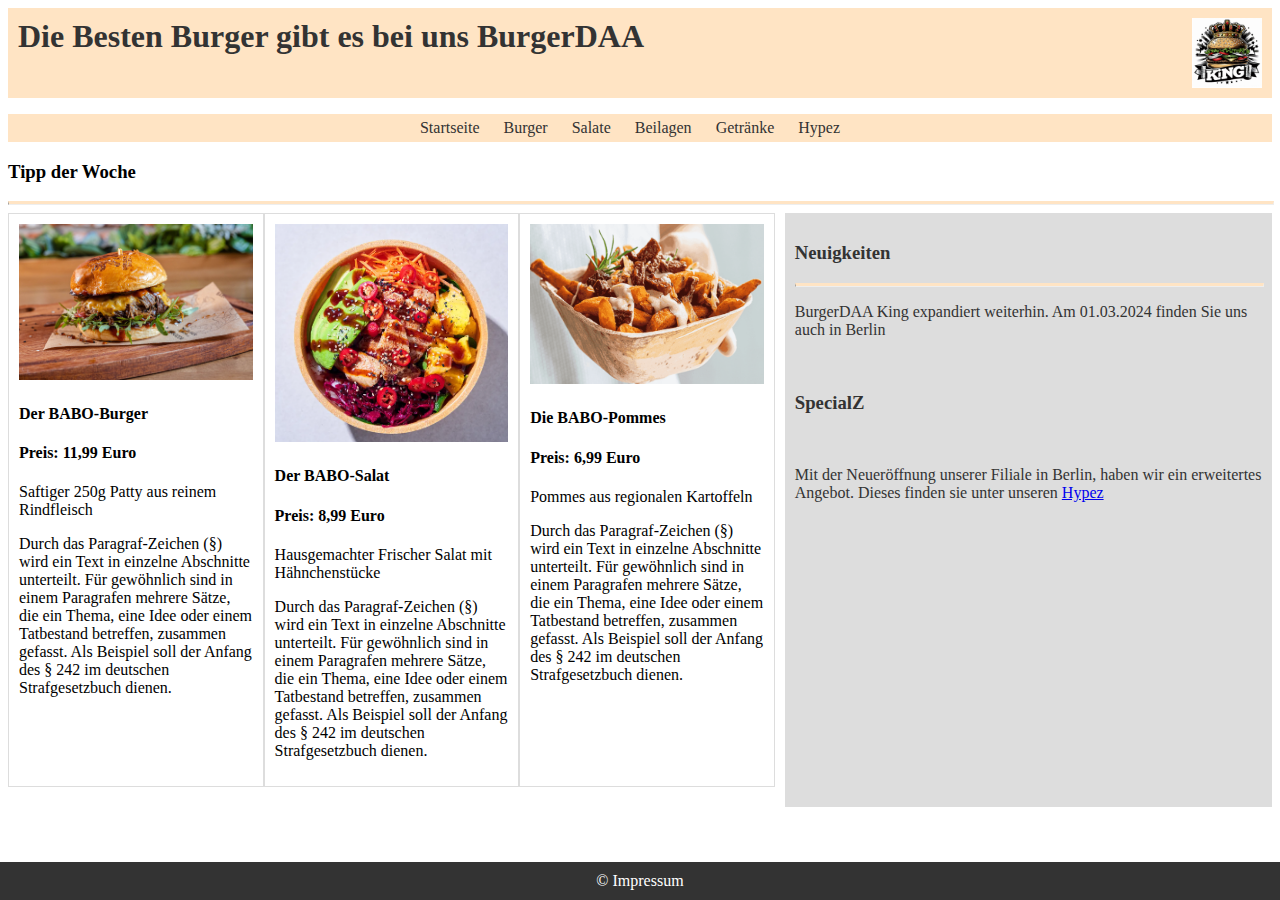
<file: index.html>
<!DOCTYPE html>
<html lang="en">
<head>
    <meta charset="UTF-8">
    <meta name="viewport" content="width=device-width, initial-scale=1.0">
    <title>BurgerDAA Region5</title>
    <link rel="stylesheet" href="assets\CSS\style.css">

</head>
<body>

<header> 

        <h1>Die Besten Burger gibt es bei uns BurgerDAA</h1>

        <img src="assets\Images\Bürger.png" alt="Bürger">

</header>

<nav class="sitenav">
<ul class="sitenav-list">
    <li ><a href="index.html">Startseite</a>
    </li>
    <li ><a href="Burger.html">Burger</a>
    </li>
    <li ><a href="Salate.html">Salate</a>
    </li>
    <li ><a href="Beilagen.html">Beilagen</a>
    </li>
    <li ><a href="Getränke.html">Getränke</a>
    </li>
    <li ><a href="Burgerslider.html">Hypez</a>
    </li>

</ul>
</nav>

<main>

<div class="content">


    <h3> Tipp der Woche</h3>
    <hr>
    
    <div class="produkte">
        <!--Produkt1--> 
        <div class="produktblatt">
        <img src="assets\Images\Babobürger.png" alt="babobürger" width="500px">
            <h4> Der BABO-Burger</h4>
            <h4>Preis: 11,99 Euro</h4>
            <p>Saftiger 250g Patty aus reinem Rindfleisch</p>
            <p>Durch das Paragraf-Zeichen (§) wird ein Text in einzelne Abschnitte unterteilt. 
            Für gewöhnlich sind in einem Paragrafen mehrere Sätze, die ein Thema, eine Idee oder einem Tatbestand betreffen, 
            zusammen gefasst. Als Beispiel soll der Anfang des § 242 im deutschen Strafgesetzbuch dienen.</p>
        </div>

        <!--Produkt2--> 
        <div class="produktblatt">
            <img src="assets\Images\BaboSalat.png" alt="babobürger" width="500px">
                <h4> Der BABO-Salat</h4>
                <h4>Preis: 8,99 Euro</h4>
                <p>Hausgemachter Frischer Salat mit Hähnchenstücke</p>
                <p>Durch das Paragraf-Zeichen (§) wird ein Text in einzelne Abschnitte unterteilt. 
                Für gewöhnlich sind in einem Paragrafen mehrere Sätze, die ein Thema, eine Idee oder einem Tatbestand betreffen, 
                zusammen gefasst. Als Beispiel soll der Anfang des § 242 im deutschen Strafgesetzbuch dienen.</p>
            </div>

        <!--Produkt3--> 
        <div class="produktblatt">
            <img src="assets\Images\Babopommes.png" alt="babobürger" width="500px">
                <h4> Die BABO-Pommes</h4>
                <h4>Preis: 6,99 Euro</h4>
                <p>Pommes aus regionalen Kartoffeln </p>
                <p>Durch das Paragraf-Zeichen (§) wird ein Text in einzelne Abschnitte unterteilt. 
                Für gewöhnlich sind in einem Paragrafen mehrere Sätze, die ein Thema, eine Idee oder einem Tatbestand betreffen, 
                zusammen gefasst. Als Beispiel soll der Anfang des § 242 im deutschen Strafgesetzbuch dienen.</p>
            </div>

            <aside>
                <h3> Neuigkeiten </h3>
                <hr>
                <p> BurgerDAA King expandiert weiterhin. Am 01.03.2024 finden Sie uns auch in Berlin</p>
                <br>
                <h3>SpecialZ</h3>
                <br>
                <p>Mit der Neueröffnung unserer Filiale in Berlin, haben wir ein erweitertes Angebot. Dieses finden sie unter unseren <a href="Burgerslider.html">Hypez</a></p>

            </aside>
            
    </div>
</div>
</main>

<footer> &copy; Impressum </footer>
    

</body>
</html>
</file>
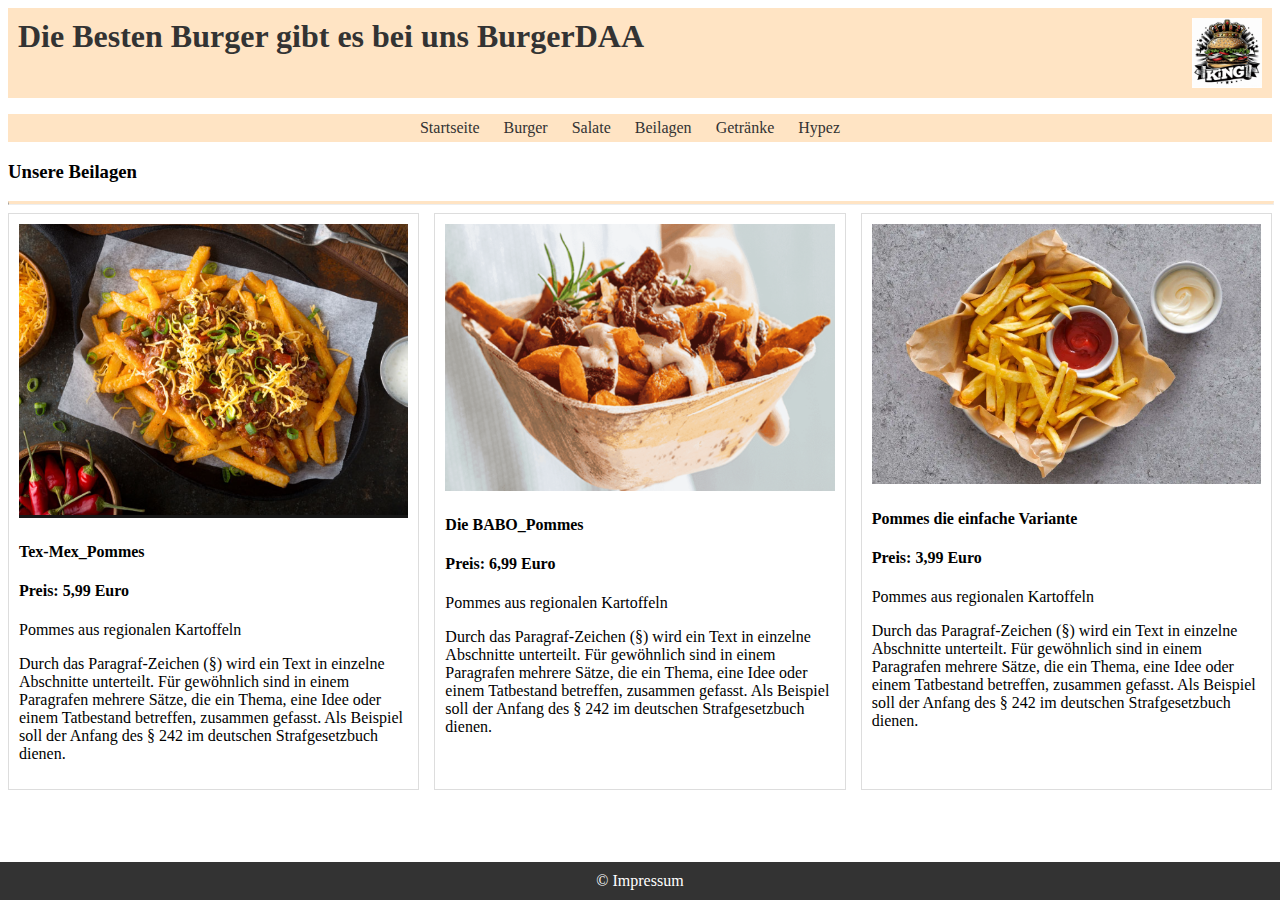
<file: Beilagen.html>
<!DOCTYPE html>
<html lang="en">
<head>
    <meta charset="UTF-8">
    <meta name="viewport" content="width=device-width, initial-scale=1.0">
    <title>BurgerDAA Region5</title>
    <link rel="stylesheet" href="assets\CSS\style.css">

</head>
<body>

<header> 

        <h1>Die Besten Burger gibt es bei uns BurgerDAA</h1>

        <img src="assets\Images\Bürger.png" alt="Bürger">

</header>

<nav class="sitenav">
<ul class="sitenav-list">
    <li ><a href="index.html">Startseite</a>
    </li>
    <li ><a href="Burger.html">Burger</a>
    </li>
    <li ><a href="Salate.html">Salate</a>
    </li>
    <li ><a href="Beilagen.html">Beilagen</a>
    </li>
    <li ><a href="Getränke.html">Getränke</a>
    </li>
    <li ><a href="Burgerslider.html">Hypez</a>
    </li>


</ul>
</nav>

<main>

<div class="content">

    <h3 class="Salatüberschrift"> Unsere Beilagen</h3>
    <hr>
    
    <div class="produkte-seite">
        <!--Produkt1--> 
        <div class="produktblatt">
        <img src="assets\Images\Tex-Mex-Pommes.png" alt="babobürger" width="500px">
            <h4> Tex-Mex_Pommes</h4>
            <h4>Preis: 5,99 Euro</h4>
            <p>Pommes aus regionalen Kartoffeln </p>
            <p>Durch das Paragraf-Zeichen (§) wird ein Text in einzelne Abschnitte unterteilt. 
            Für gewöhnlich sind in einem Paragrafen mehrere Sätze, die ein Thema, eine Idee oder einem Tatbestand betreffen, 
            zusammen gefasst. Als Beispiel soll der Anfang des § 242 im deutschen Strafgesetzbuch dienen.</p>
        </div>

        <!--Produkt2--> 
        <div class="produktblatt">
            <img src="assets\Images\Babopommes.png" alt="babobürger" width="500px">
                <h4> Die BABO_Pommes</h4>
                <h4>Preis: 6,99 Euro</h4>
                <p>Pommes aus regionalen Kartoffeln </p>
                <p>Durch das Paragraf-Zeichen (§) wird ein Text in einzelne Abschnitte unterteilt. 
                Für gewöhnlich sind in einem Paragrafen mehrere Sätze, die ein Thema, eine Idee oder einem Tatbestand betreffen, 
                zusammen gefasst. Als Beispiel soll der Anfang des § 242 im deutschen Strafgesetzbuch dienen.</p>
            </div>

        <!--Produkt3--> 
        <div class="produktblatt">
            <img src="assets\Images\Pommes RW.png" alt="babobürger" width="500px">
                <h4> Pommes die einfache Variante</h4>
                <h4>Preis: 3,99 Euro</h4>
                <p>Pommes aus regionalen Kartoffeln </p>
                <p>Durch das Paragraf-Zeichen (§) wird ein Text in einzelne Abschnitte unterteilt. 
                Für gewöhnlich sind in einem Paragrafen mehrere Sätze, die ein Thema, eine Idee oder einem Tatbestand betreffen, 
                zusammen gefasst. Als Beispiel soll der Anfang des § 242 im deutschen Strafgesetzbuch dienen.</p>
            </div>
            
    </div>
</div>
</main>

<footer> &copy; Impressum </footer>
    

</body>
</html>
</file>
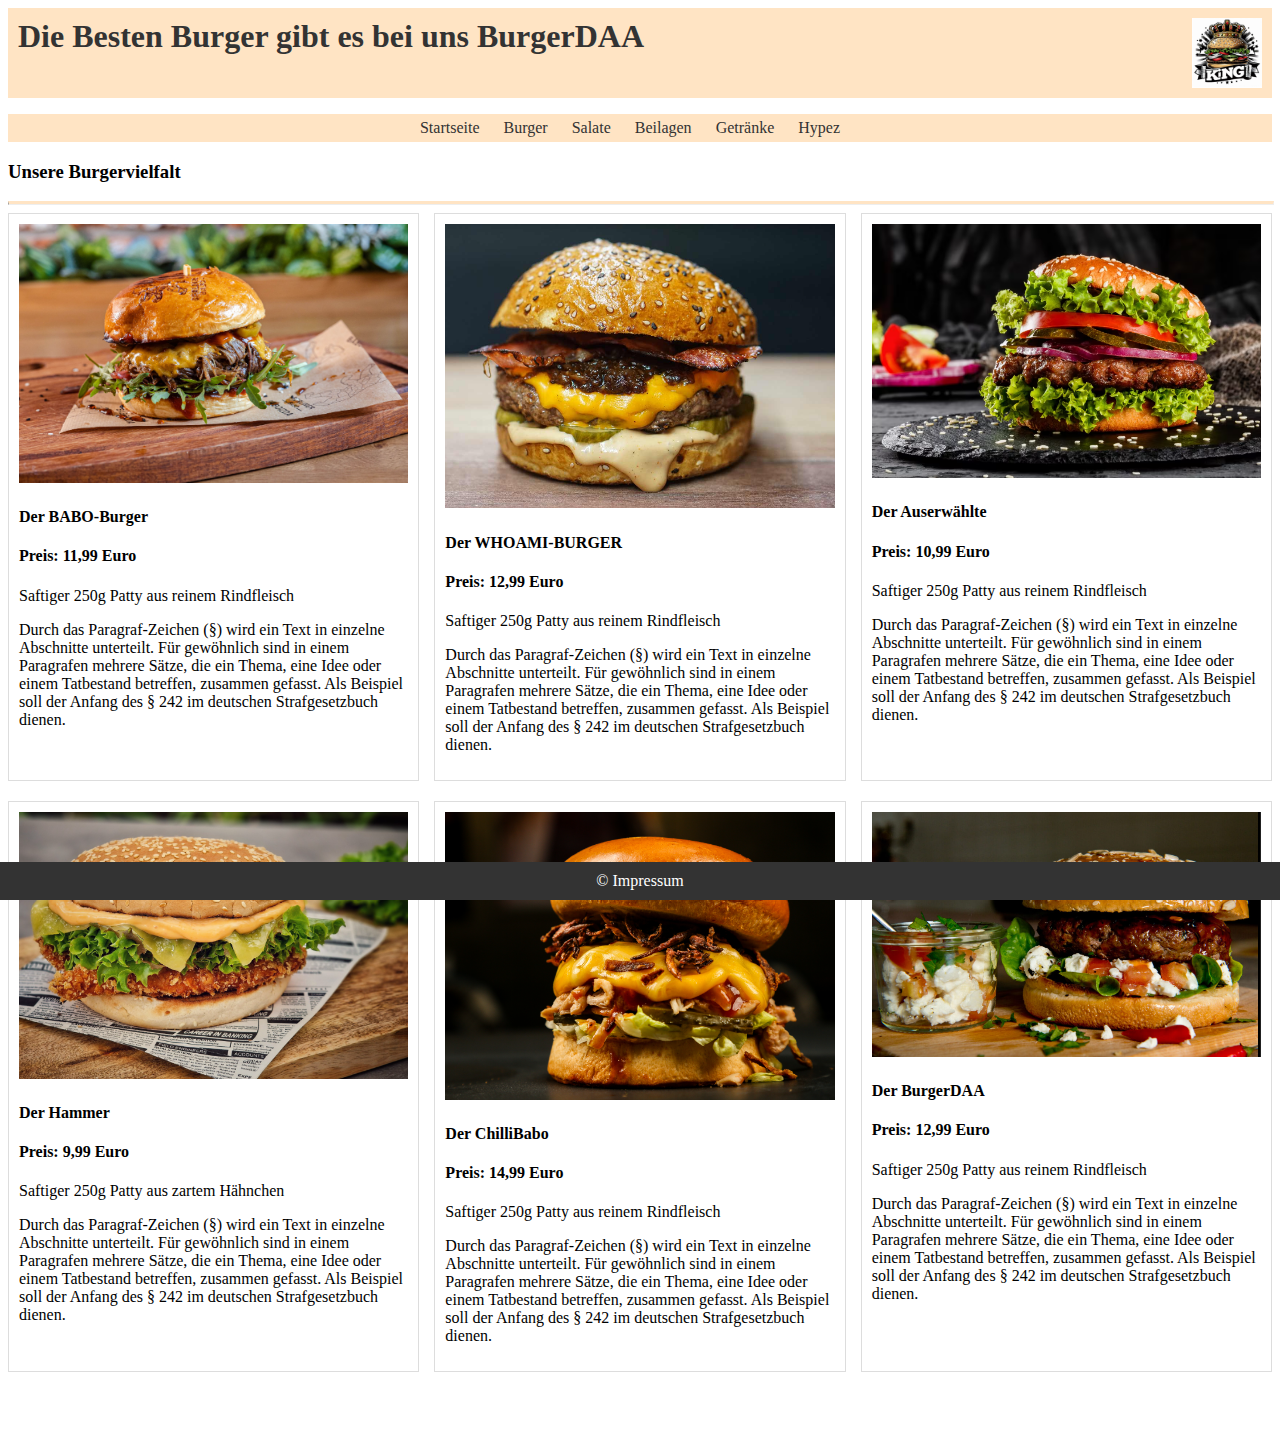
<file: Burger.html>
<!DOCTYPE html>
<html lang="en">
<head>
    <meta charset="UTF-8">
    <meta name="viewport" content="width=device-width, initial-scale=1.0">
    <title>BurgerDAA Region5</title>
    <link rel="stylesheet" href="assets\CSS\style.css">

</head>
<body>

<header> 

        <h1>Die Besten Burger gibt es bei uns BurgerDAA</h1>

        <img src="assets\Images\Bürger.png" alt="Bürger">

</header>

<nav class="sitenav">
<ul class="sitenav-list">
    <li ><a href="index.html">Startseite</a>
    </li>
    <li ><a href="Burger.html">Burger</a>
    </li>
    <li ><a href="Salate.html">Salate</a>
    </li>
    <li ><a href="Beilagen.html">Beilagen</a>
    </li>
    <li ><a href="Getränke.html">Getränke</a>
    </li>
    <li ><a href="Burgerslider.html">Hypez</a>
    </li>

</ul>
</nav>

<main>

<div class="content">
    <h3 class="Salatüberschrift"> Unsere Burgervielfalt </h3>
    <hr>
    
    <div class="produkte-seite">
        <!--Produkt1--> 
        <div class="produktblatt">
        <img src="assets\Images\Babobürger.png" alt="babobürger" width="500px">
            <h4> Der BABO-Burger</h4>
            <h4>Preis: 11,99 Euro</h4>
            <p>Saftiger 250g Patty aus reinem Rindfleisch</p>
            <p>Durch das Paragraf-Zeichen (§) wird ein Text in einzelne Abschnitte unterteilt. 
            Für gewöhnlich sind in einem Paragrafen mehrere Sätze, die ein Thema, eine Idee oder einem Tatbestand betreffen, 
            zusammen gefasst. Als Beispiel soll der Anfang des § 242 im deutschen Strafgesetzbuch dienen.</p>
        </div>

        <!--Produkt2--> 
        <div class="produktblatt">
            <img src="assets\Images\Burger2.png" alt="babobürger" width="500px">
                <h4> Der WHOAMI-BURGER</h4>
                <h4>Preis: 12,99 Euro</h4>
                <p>Saftiger 250g Patty aus reinem Rindfleisch</p>
                <p>Durch das Paragraf-Zeichen (§) wird ein Text in einzelne Abschnitte unterteilt. 
                Für gewöhnlich sind in einem Paragrafen mehrere Sätze, die ein Thema, eine Idee oder einem Tatbestand betreffen, 
                zusammen gefasst. Als Beispiel soll der Anfang des § 242 im deutschen Strafgesetzbuch dienen.</p>
            </div>

        <!--Produkt3--> 
        <div class="produktblatt">
            <img src="assets\Images\Burger3.png" alt="babobürger" width="500px">
                <h4> Der Auserwählte</h4>
                <h4>Preis: 10,99 Euro</h4>
                <p>Saftiger 250g Patty aus reinem Rindfleisch</p>
                <p>Durch das Paragraf-Zeichen (§) wird ein Text in einzelne Abschnitte unterteilt. 
                Für gewöhnlich sind in einem Paragrafen mehrere Sätze, die ein Thema, eine Idee oder einem Tatbestand betreffen, 
                zusammen gefasst. Als Beispiel soll der Anfang des § 242 im deutschen Strafgesetzbuch dienen.</p>
            </div>

        <!--Produkt4--> 
        <div class="produktblatt">
            <img src="assets\Images\Burger4.png" alt="babobürger" width="500px">
                <h4> Der Hammer</h4>
                <h4>Preis: 9,99 Euro</h4>
                <p>Saftiger 250g Patty aus zartem Hähnchen</p>
                <p>Durch das Paragraf-Zeichen (§) wird ein Text in einzelne Abschnitte unterteilt. 
                Für gewöhnlich sind in einem Paragrafen mehrere Sätze, die ein Thema, eine Idee oder einem Tatbestand betreffen, 
                zusammen gefasst. Als Beispiel soll der Anfang des § 242 im deutschen Strafgesetzbuch dienen.</p>
            </div>

            <!--Produkt5--> 
            <div class="produktblatt">
                <img src="assets\Images\Burger5.png" alt="babobürger" width="500px">
                    <h4> Der ChilliBabo</h4>
                    <h4>Preis: 14,99 Euro</h4>
                    <p>Saftiger 250g Patty aus reinem Rindfleisch</p>
                    <p>Durch das Paragraf-Zeichen (§) wird ein Text in einzelne Abschnitte unterteilt. 
                    Für gewöhnlich sind in einem Paragrafen mehrere Sätze, die ein Thema, eine Idee oder einem Tatbestand betreffen, 
                    zusammen gefasst. Als Beispiel soll der Anfang des § 242 im deutschen Strafgesetzbuch dienen.</p>
                </div>

        <!--Produkt6--> 
        <div class="produktblatt">
            <img src="assets\Images\Burger6.png" alt="babobürger" width="500px">
                <h4> Der BurgerDAA</h4>
                <h4>Preis: 12,99 Euro</h4>
                <p>Saftiger 250g Patty aus reinem Rindfleisch</p>
                <p>Durch das Paragraf-Zeichen (§) wird ein Text in einzelne Abschnitte unterteilt. 
                Für gewöhnlich sind in einem Paragrafen mehrere Sätze, die ein Thema, eine Idee oder einem Tatbestand betreffen, 
                zusammen gefasst. Als Beispiel soll der Anfang des § 242 im deutschen Strafgesetzbuch dienen.</p>
            </div>
            
    </div>
</div>
</main>

<footer> &copy; Impressum </footer>
    

</body>
</html>
</file>
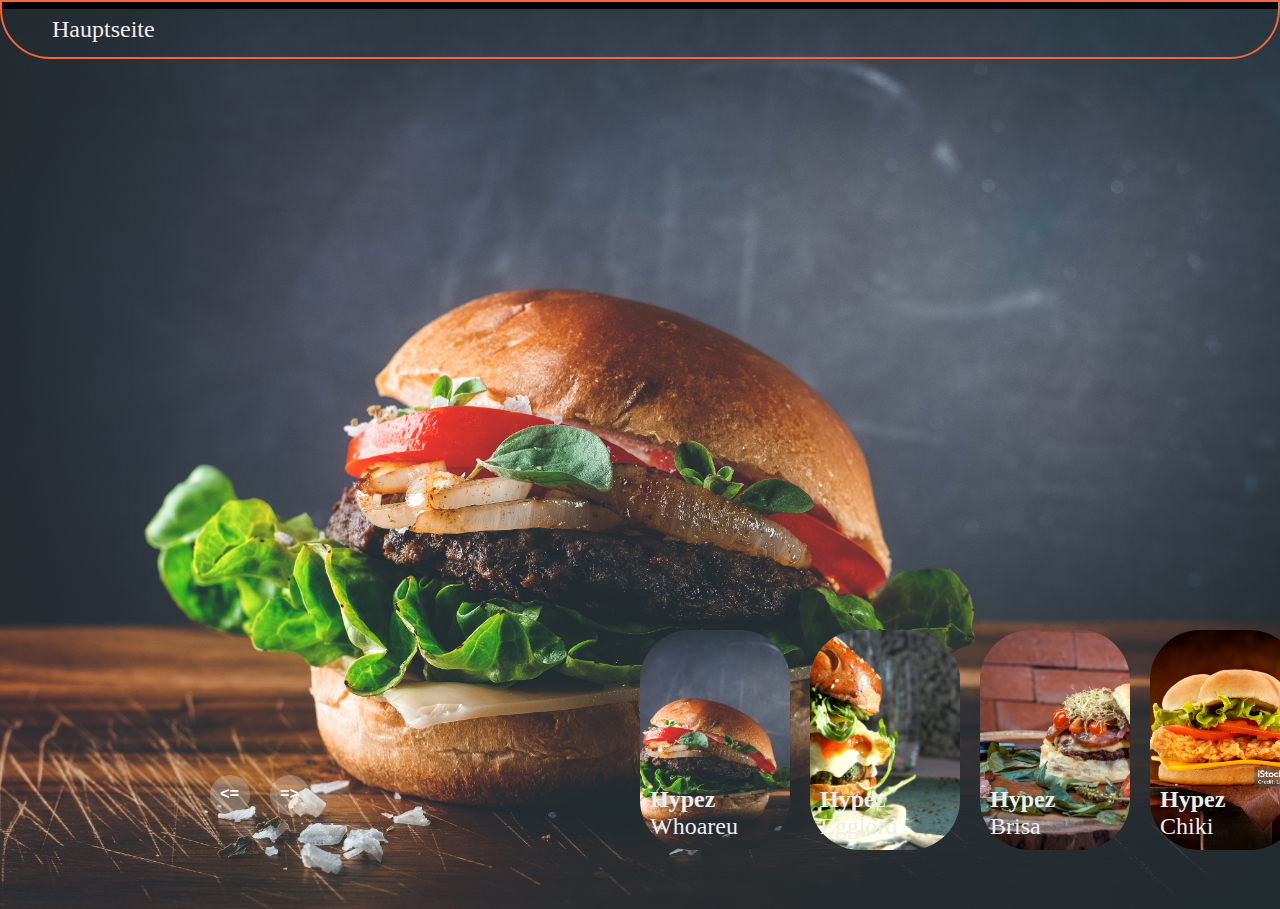
<file: Burgerslider.html>
<!DOCTYPE html>
<html lang="en">

<head>
    <meta charset="UTF-8">
    <meta name="viewport" content="width=device-width, initial-scale=1.0">
    <link rel="stylesheet" href="assets\CSS\styleburger.css">
    <title>HypeZ</title>
</head>

<body>
    <!--header-->
    <header>
        <nav class="kopf">
            <a href="index.html">Hauptseite</a>
        </nav>
        <img class="logo" src="assets\Images\Bürger.png" alt="Bürger">
    </header>
    <!--Carousel-->
    <div class="carousel">
        <!--list item-->
        <div class="list">
            <div class="item">
                <img src="assets\Images\burger1.jpg">
                <div class="content">
                    <div class="author">Hypez</div>
                    <div class="title">Whoareu</div>
                    <div class="topic">8,99</div>
                    <div class="des">Ganz Neu unser Whoareu Burger mit 350g Rindfleischpatty,frischen Zwiebeln,Salat,Tomate und einem Maasdammer-Käse.</div>
                    <div class="buttons">
                        <button>See More</button>
                        <button>Subscribe</button>
                    </div>
                </div>
            </div>
            <div class="item">
                <img src="assets\Images\burger2.jpg">
                <div class="content">
                    <div class="author">Hypez</div>
                    <div class="title">Egglord</div>
                    <div class="topic">9,99</div>
                    <div class="des">Unser neuer Egglord besteht aus einem frischen Hefepatty mit geschmolzenem Gauda, einem Ruccola Salat und einem 300g Black Angus Patty.Agerundet wird das ganze mit einem Spiegelei.</div>
                    <div class="buttons">
                        <button>See More</button>
                        <button>Subscribe</button>
                    </div>
                </div>
            </div>
            <div class="item">
                <img src="assets\Images\burger3.jpg">
                <div class="content">
                    <div class="author">Hypez</div>
                    <div class="title">8,99</div>
                    <div class="topic">Brisa</div>
                    <div class="des">Für unser Schnützmäulchen haben wir frisch den Brisaburger. Für die süsse sorgt das Brioche-Zwiebel-Bun, welches mi einem 150g Rindfleischpatty,einem Schweizer Schmelzkäse,frischen Datteltomaten,Hirschsalami und etwas Kraut garniert wird.</div>
                    <div class="buttons">
                        <button>See More</button>
                        <button>Subscribe</button>
                    </div>
                </div>
            </div>
            <div class="item">
                <img src="assets\Images\burger4.jpg">
                <div class="content">
                    <div class="author">Hypez</div>
                    <div class="title">Chiki</div>
                    <div class="topic">6,99</div>
                    <div class="des">Unser Klassiker unter den Hypez ist der Chiki-Burger,dieser besteht aus einem Cross-Chickenpatty mit Cheddar,Tomate und frischem Kopfsalat.</div>
                    <div class="buttons">
                        <button>See More</button>
                        <button>Subscribe</button>
                    </div>
                </div>
            </div>
            <div class="item">
                <img src="assets\Images\burger5.jpg">
                <div class="content">
                    <div class="author">Hypez</div>
                    <div class="title">LiL King</div>
                    <div class="topic">7,99</div>
                    <div class="des">Unser LiL King besteht aus Kopfsalat,Tomate,Gurke,Schmelzgauda,roten Zwiebeln und einem kompakten 350g Black Angus Rindfleischpatty.Umrundet wird das ganze von unserem Sesam-Körner Bun.</div>
                    <div class="buttons">
                        <button>See More</button>
                        <button>Subscribe</button>
                    </div>
                </div>
            </div>
        </div>
    </div>
<!--Thumbnail-->
<div class="thumbnail">
    <div class="item">
        <img src="assets\Images\burger1.jpg">
        <div class="content">
            <div class="title">
                Hypez
            </div>
            <div class="des">Whoareu</div>
        </div>
    </div>
    <div class="item">
        <img src="assets\Images\burger2.jpg">
        <div class="content">
            <div class="title">
                Hypez
            </div>
            <div class="des">Egglord</div>
        </div>
    </div>
    <div class="item">
        <img src="assets\Images\burger3.jpg">
        <div class="content">
            <div class="title">
                Hypez
            </div>
            <div class="des">Brisa</div>
        </div>
    </div>
    <div class="item">
        <img src="assets\Images\burger4.jpg">
        <div class="content">
            <div class="title">
                Hypez
            </div>
            <div class="des">Chiki</div>
        </div>
    </div>
    <div class="item">
        <img src="assets\Images\burger5.jpg">
        <div class="content">
            <div class="title">
                Hyez
            </div>
        <div class="des">LiL King</div>
        </div>
    </div>
</div>
        <!--Arrows-->
        <div class="arrows">
            <button id="prev"><=</button>
            <button id="next">=></button>
        </div>
        <div class="time"></div>
    <script src = "assets\Javascript\appburger.js"></script>
</body>
</file>
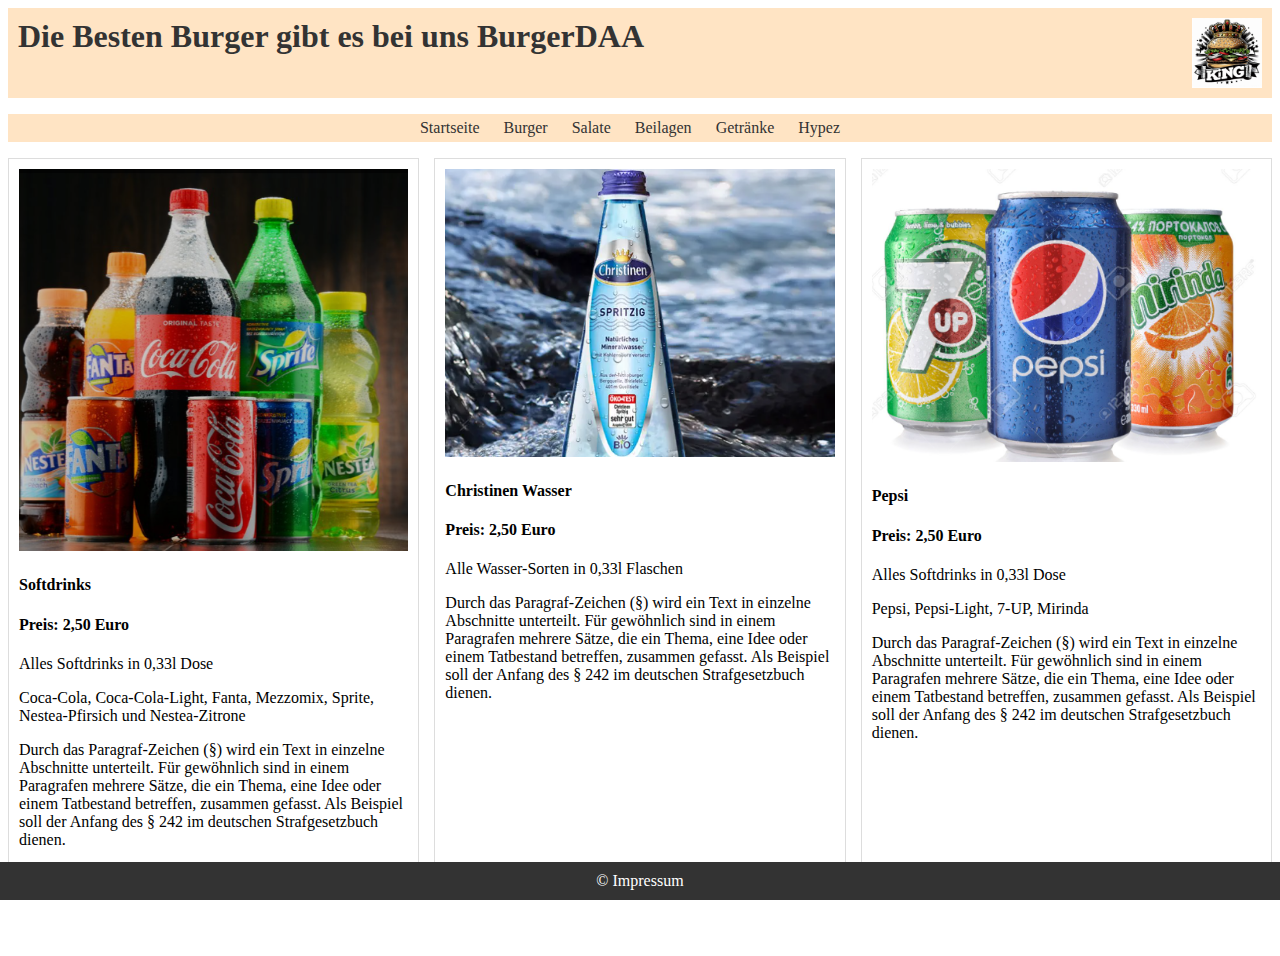
<file: Getränke.html>
<!DOCTYPE html>
<html lang="en">
<head>
    <meta charset="UTF-8">
    <meta name="viewport" content="width=device-width, initial-scale=1.0">
    <title>BurgerDAA Region5</title>
    <link rel="stylesheet" href="assets\CSS\style.css">

</head>
<body>

<header> 

        <h1>Die Besten Burger gibt es bei uns BurgerDAA</h1>

        <img src="assets\Images\Bürger.png" alt="Bürger">

</header>

<nav class="sitenav">
<ul class="sitenav-list">
    <li ><a href="index.html">Startseite</a>
    </li>
    <li ><a href="Burger.html">Burger</a>
    </li>
    <li ><a href="Salate.html">Salate</a>
    </li>
    <li ><a href="Beilagen.html">Beilagen</a>
    </li>
    <li ><a href="Getränke.html">Getränke</a>
    </li>
    <li ><a href="Burgerslider.html">Hypez</a>
    </li>


</ul>
</nav>

<main>

<div class="content">

    <div class="produkte">
        <!--Produkt1--> 
        <div class="produktblatt">
        <img src="assets\Images\Softdrinks.png" alt="babobürger" width="500px">
            <h4> Softdrinks</h4>
            <h4>Preis: 2,50 Euro</h4>
            <p>Alles Softdrinks in 0,33l Dose</p>
            <p>Coca-Cola, Coca-Cola-Light, Fanta, Mezzomix, Sprite, Nestea-Pfirsich und Nestea-Zitrone</p>
            <p>Durch das Paragraf-Zeichen (§) wird ein Text in einzelne Abschnitte unterteilt. 
            Für gewöhnlich sind in einem Paragrafen mehrere Sätze, die ein Thema, eine Idee oder einem Tatbestand betreffen, 
            zusammen gefasst. Als Beispiel soll der Anfang des § 242 im deutschen Strafgesetzbuch dienen.</p>
        </div>

        <!--Produkt2--> 
        <div class="produktblatt">
            <img src="assets\Images\Christinen Wasser.png" alt="babobürger" width="500px">
                <h4> Christinen Wasser</h4>
                <h4>Preis: 2,50 Euro</h4>
                <p>Alle Wasser-Sorten in 0,33l Flaschen</p>
                <p>Durch das Paragraf-Zeichen (§) wird ein Text in einzelne Abschnitte unterteilt. 
                Für gewöhnlich sind in einem Paragrafen mehrere Sätze, die ein Thema, eine Idee oder einem Tatbestand betreffen, 
                zusammen gefasst. Als Beispiel soll der Anfang des § 242 im deutschen Strafgesetzbuch dienen.</p>
            </div>

        <!--Produkt3--> 
        <div class="produktblatt">
            <img src="assets\Images\pepsi.png" alt="babobürger" width="500px">
                <h4> Pepsi</h4>
                <h4>Preis: 2,50 Euro</h4>
                <p>Alles Softdrinks in 0,33l Dose</p>
                <p>Pepsi, Pepsi-Light, 7-UP, Mirinda</p>
                <p>Durch das Paragraf-Zeichen (§) wird ein Text in einzelne Abschnitte unterteilt. 
                Für gewöhnlich sind in einem Paragrafen mehrere Sätze, die ein Thema, eine Idee oder einem Tatbestand betreffen, 
                zusammen gefasst. Als Beispiel soll der Anfang des § 242 im deutschen Strafgesetzbuch dienen.</p>
            </div>
            
    </div>
</div>
</main>

<footer> &copy; Impressum </footer>
    

</body>
</html>
</file>
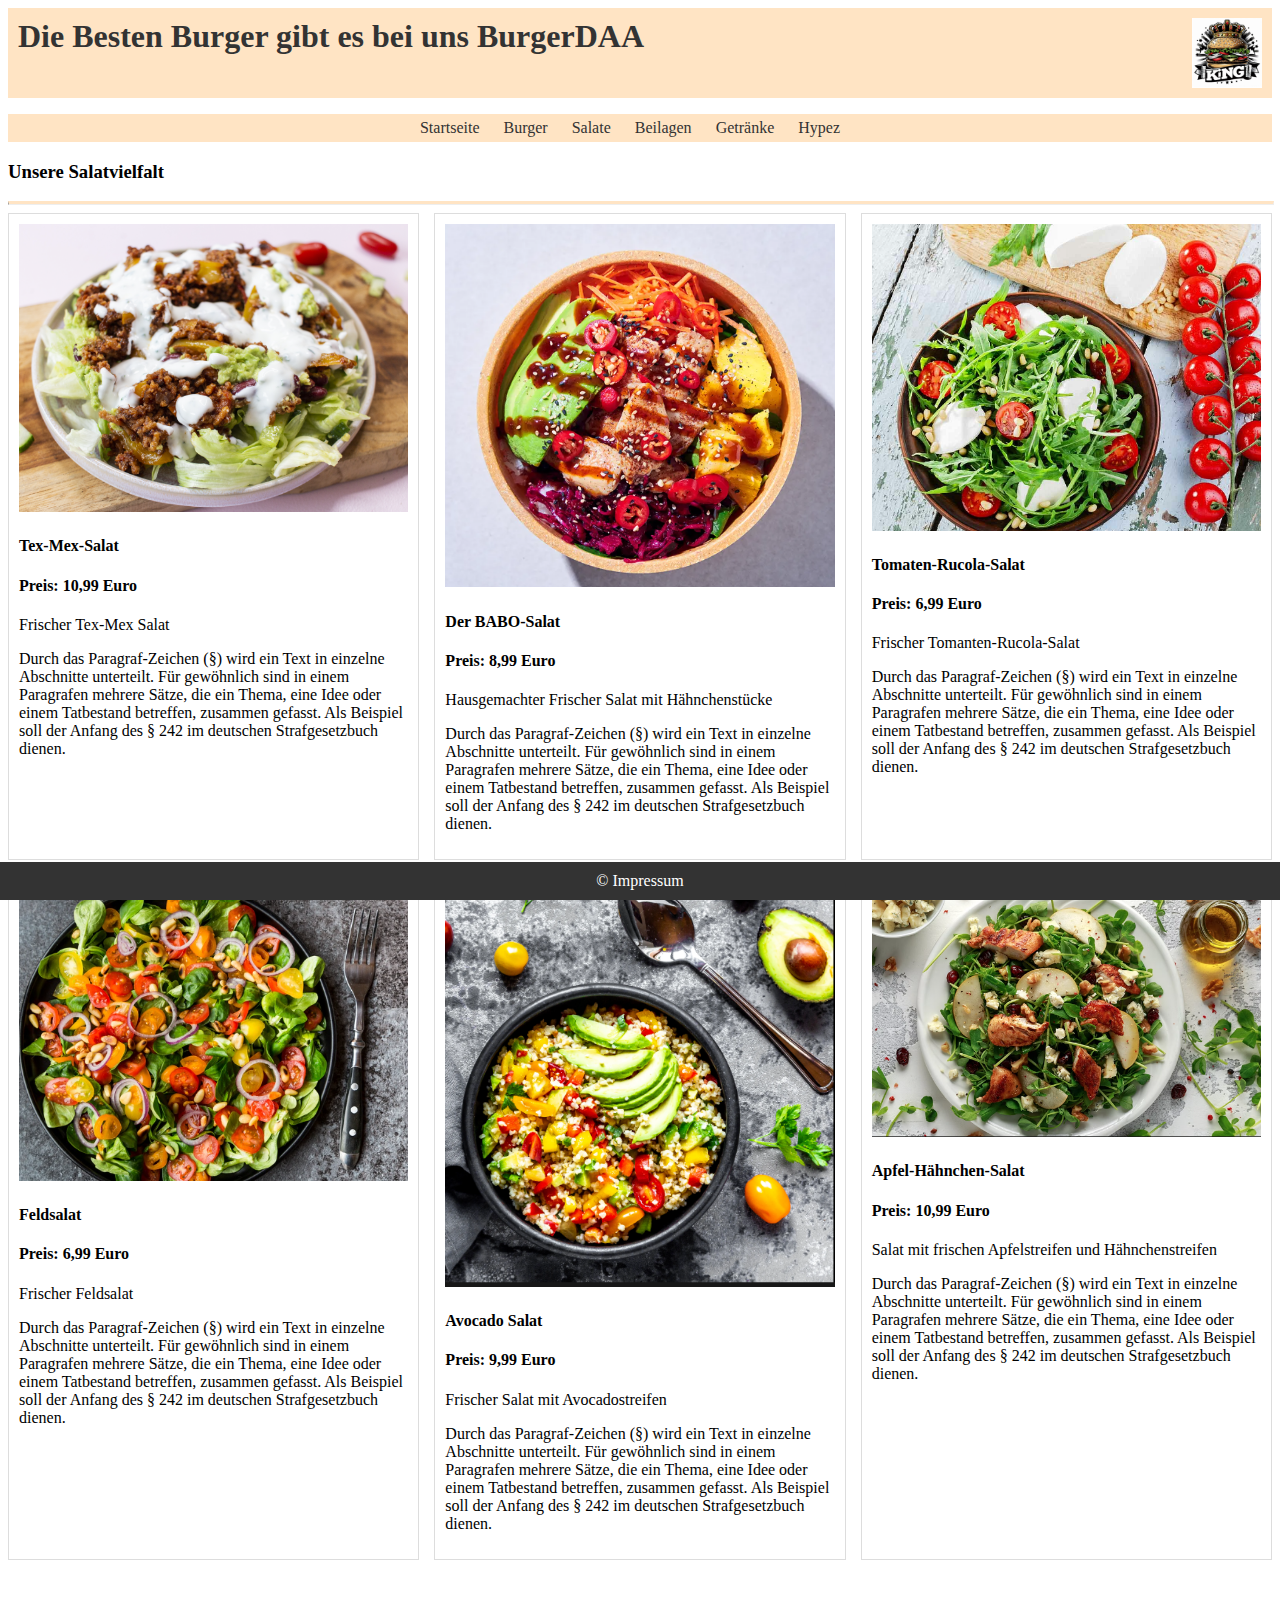
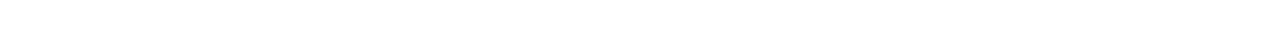
<file: Salate.html>
<!DOCTYPE html>
<html lang="en">
<head>
    <meta charset="UTF-8">
    <meta name="viewport" content="width=device-width, initial-scale=1.0">
    <title>BurgerDAA Region5</title>
    <link rel="stylesheet" href="assets\CSS\style.css">

</head>
<body>

<header> 

        <h1>Die Besten Burger gibt es bei uns BurgerDAA</h1>

        <img src="assets\Images\Bürger.png" alt="Bürger">

</header>

<nav class="sitenav">
<ul class="sitenav-list">
    <li ><a href="index.html">Startseite</a>
    </li>
    <li ><a href="Burger.html">Burger</a>
    </li>
    <li ><a href="Salate.html">Salate</a>
    </li>
    <li ><a href="Beilagen.html">Beilagen</a>
    </li>
    <li ><a href="Getränke.html">Getränke</a>
    </li>
    <li ><a href="Burgerslider.html">Hypez</a>
    </li>

</ul>
</nav>

<main>

<div class="content">
    <h3 class="Salatüberschrift"> Unsere Salatvielfalt </h3>
    <hr>
    
    <div class="produkte-seite">
        <!--Produkt1--> 
        <div class="produktblatt">
        <img src="assets\Images\TextmexSalat.png" alt="babobürger" width="500px">
            <h4> Tex-Mex-Salat</h4>
            <h4>Preis: 10,99 Euro</h4>
            <p>Frischer Tex-Mex Salat</p>
            <p>Durch das Paragraf-Zeichen (§) wird ein Text in einzelne Abschnitte unterteilt. 
            Für gewöhnlich sind in einem Paragrafen mehrere Sätze, die ein Thema, eine Idee oder einem Tatbestand betreffen, 
            zusammen gefasst. Als Beispiel soll der Anfang des § 242 im deutschen Strafgesetzbuch dienen.</p>
        </div>

        <!--Produkt2--> 
        <div class="produktblatt">
            <img src="assets\Images\BaboSalat.png" alt="babobürger" width="500px">
                <h4> Der BABO-Salat</h4>
                <h4>Preis: 8,99 Euro</h4>
                <p>Hausgemachter Frischer Salat mit Hähnchenstücke</p>
                <p>Durch das Paragraf-Zeichen (§) wird ein Text in einzelne Abschnitte unterteilt. 
                Für gewöhnlich sind in einem Paragrafen mehrere Sätze, die ein Thema, eine Idee oder einem Tatbestand betreffen, 
                zusammen gefasst. Als Beispiel soll der Anfang des § 242 im deutschen Strafgesetzbuch dienen.</p>
            </div>

        <!--Produkt3--> 
        <div class="produktblatt">
            <img src="assets\Images\TomatenRucolaSalat.png" alt="babobürger" width="500px">
                <h4> Tomaten-Rucola-Salat</h4>
                <h4>Preis: 6,99 Euro</h4>
                <p>Frischer Tomanten-Rucola-Salat</p>
                <p>Durch das Paragraf-Zeichen (§) wird ein Text in einzelne Abschnitte unterteilt. 
                Für gewöhnlich sind in einem Paragrafen mehrere Sätze, die ein Thema, eine Idee oder einem Tatbestand betreffen, 
                zusammen gefasst. Als Beispiel soll der Anfang des § 242 im deutschen Strafgesetzbuch dienen.</p>
            </div>

        <!--Produkt4--> 
        <div class="produktblatt">
            <img src="assets\Images\FrischerFeldSalat.png" alt="babobürger" width="500px">
                <h4> Feldsalat</h4>
                <h4>Preis: 6,99 Euro</h4>
                <p>Frischer Feldsalat </p>
                <p>Durch das Paragraf-Zeichen (§) wird ein Text in einzelne Abschnitte unterteilt. 
                Für gewöhnlich sind in einem Paragrafen mehrere Sätze, die ein Thema, eine Idee oder einem Tatbestand betreffen, 
                zusammen gefasst. Als Beispiel soll der Anfang des § 242 im deutschen Strafgesetzbuch dienen.</p>
            </div>

                    <!--Produkt5--> 
        <div class="produktblatt">
            <img src="assets\Images\Avocado Salat.png" alt="babobürger" width="500px">
                <h4> Avocado Salat</h4>
                <h4>Preis: 9,99 Euro</h4>
                <p>Frischer Salat mit Avocadostreifen</p>
                <p>Durch das Paragraf-Zeichen (§) wird ein Text in einzelne Abschnitte unterteilt. 
                Für gewöhnlich sind in einem Paragrafen mehrere Sätze, die ein Thema, eine Idee oder einem Tatbestand betreffen, 
                zusammen gefasst. Als Beispiel soll der Anfang des § 242 im deutschen Strafgesetzbuch dienen.</p>
            </div>

                    <!--Produkt6--> 
        <div class="produktblatt">
            <img src="assets\Images\FruhtigerSalat.png" alt="babobürger" width="500px">
                <h4> Apfel-Hähnchen-Salat</h4>
                <h4>Preis: 10,99 Euro</h4>
                <p>Salat mit frischen Apfelstreifen und Hähnchenstreifen</p>
                <p>Durch das Paragraf-Zeichen (§) wird ein Text in einzelne Abschnitte unterteilt. 
                Für gewöhnlich sind in einem Paragrafen mehrere Sätze, die ein Thema, eine Idee oder einem Tatbestand betreffen, 
                zusammen gefasst. Als Beispiel soll der Anfang des § 242 im deutschen Strafgesetzbuch dienen.</p>
            </div>
            
    </div>
</div>
</main>

<footer> &copy; Impressum </footer>
    

</body>
</html>
</file>
